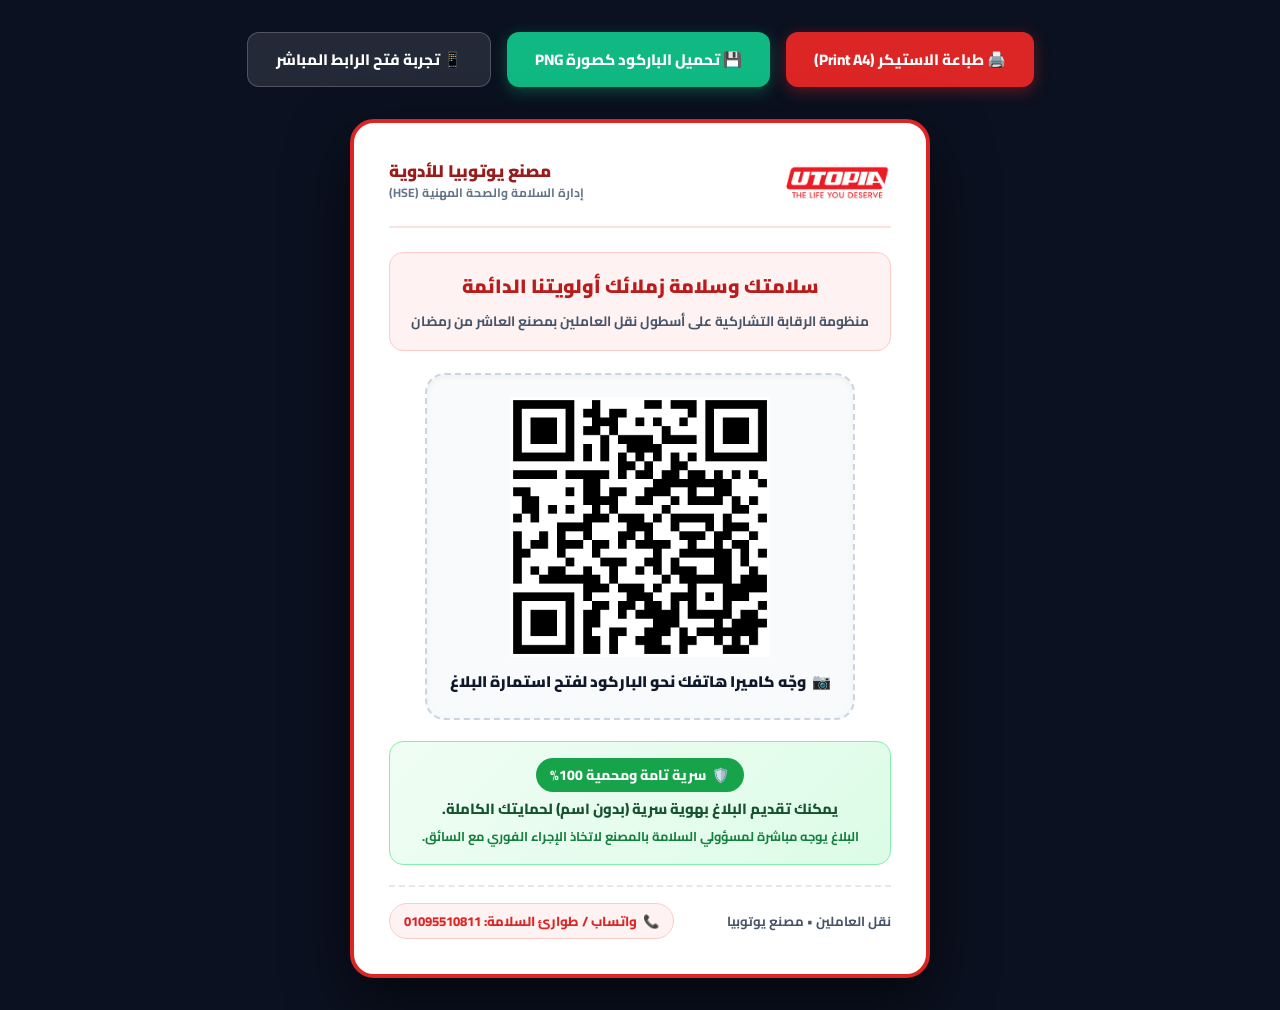
<file: utopia-qr.html>
<!DOCTYPE html>
<html lang="ar" dir="rtl">
<head>
  <meta charset="UTF-8">
  <meta name="viewport" content="width=device-width, initial-scale=1.0">
  <title>استيكر السلامة الرسمي لحافلات مصنع يوتوبيا للأدوية (Utopia Fleet QR Sticker)</title>
  <meta name="theme-color" content="#dc2626">

  <!-- Google Fonts: Cairo & Outfit -->
  <link rel="preconnect" href="https://fonts.googleapis.com">
  <link rel="preconnect" href="https://fonts.gstatic.com" crossorigin>
  <link href="https://fonts.googleapis.com/css2?family=Cairo:wght@400;600;700;800;900&family=Outfit:wght@600;700;800;900&display=swap" rel="stylesheet">

  <style>
    :root {
      --primary: #dc2626;
      --navy: #0f172a;
      --card-bg: #1e293b;
    }

    * {
      box-sizing: border-box;
      margin: 0;
      padding: 0;
    }

    body {
      font-family: 'Cairo', system-ui, -apple-system, sans-serif;
      background: #0b1120;
      color: #f8fafc;
      min-height: 100vh;
      display: flex;
      flex-direction: column;
      align-items: center;
      padding: 2rem 1rem;
    }

    .print-actions {
      margin-bottom: 2rem;
      display: flex;
      gap: 1rem;
      flex-wrap: wrap;
      justify-content: center;
    }

    .btn {
      padding: 12px 28px;
      font-size: 0.95rem;
      font-weight: 800;
      border-radius: 12px;
      cursor: pointer;
      font-family: inherit;
      border: none;
      transition: all 0.2s;
      display: inline-flex;
      align-items: center;
      gap: 0.5rem;
      text-decoration: none;
    }

    .btn-print {
      background: #dc2626;
      color: #fff;
      box-shadow: 0 4px 15px rgba(220, 38, 38, 0.4);
    }

    .btn-print:hover {
      background: #b91c1c;
      transform: translateY(-2px);
    }

    .btn-download {
      background: #10b981;
      color: #fff;
      box-shadow: 0 4px 15px rgba(16, 185, 129, 0.35);
    }

    .btn-download:hover {
      background: #059669;
      transform: translateY(-2px);
    }

    .btn-live-form {
      background: rgba(255, 255, 255, 0.1);
      color: #fff;
      border: 1px solid rgba(255, 255, 255, 0.2);
    }

    .btn-live-form:hover {
      background: rgba(255, 255, 255, 0.18);
    }

    /* The Official Printable Sticker Sheet */
    .sticker-sheet {
      width: 100%;
      max-width: 580px;
      background: #ffffff;
      color: #0f172a;
      border-radius: 24px;
      padding: 2.2rem;
      box-shadow: 0 25px 60px rgba(0, 0, 0, 0.6);
      border: 4px solid #dc2626;
      text-align: center;
      position: relative;
    }

    .sheet-header {
      display: flex;
      align-items: center;
      justify-content: space-between;
      border-bottom: 2px solid #fee2e2;
      padding-bottom: 1.25rem;
      margin-bottom: 1.5rem;
    }

    .logo-img {
      height: 48px;
      max-width: 175px;
      object-fit: contain;
    }

    .dept-title {
      text-align: left;
    }

    .dept-title h2 {
      font-size: 1.05rem;
      font-weight: 900;
      color: #991b1b;
      line-height: 1.2;
    }

    .dept-title p {
      font-size: 0.76rem;
      color: #64748b;
      font-weight: 700;
    }

    .cta-banner {
      background: #fef2f2;
      border: 1.5px solid #fecaca;
      border-radius: 14px;
      padding: 0.95rem 1.1rem;
      margin-bottom: 1.4rem;
    }

    .cta-banner h3 {
      font-size: 1.2rem;
      color: #b91c1c;
      font-weight: 900;
      margin-bottom: 4px;
    }

    .cta-banner p {
      font-size: 0.85rem;
      color: #475569;
      font-weight: 700;
    }

    .qr-container {
      background: #f8fafc;
      border: 2.5px dashed #cbd5e1;
      border-radius: 20px;
      padding: 1.4rem;
      display: inline-block;
      margin-bottom: 1.3rem;
      box-shadow: inset 0 2px 6px rgba(0, 0, 0, 0.05);
    }

    .qr-img {
      width: 260px;
      height: 260px;
      display: block;
      margin: 0 auto;
    }

    .scan-hint {
      font-size: 0.96rem;
      font-weight: 900;
      color: #0f172a;
      margin-top: 0.6rem;
      display: flex;
      align-items: center;
      justify-content: center;
      gap: 6px;
    }

    .reassure-box {
      background: linear-gradient(135deg, #f0fdf4, #dcfce7);
      border: 1.5px solid #86efac;
      border-radius: 14px;
      padding: 1rem 1.25rem;
      margin-bottom: 1.25rem;
      text-align: center;
    }

    .reassure-badge {
      display: inline-flex;
      align-items: center;
      gap: 6px;
      background: #16a34a;
      color: #ffffff;
      padding: 4px 14px;
      border-radius: 20px;
      font-weight: 800;
      font-size: 0.88rem;
      margin-bottom: 6px;
    }

    .reassure-text {
      font-size: 0.92rem;
      font-weight: 800;
      color: #14532d;
      margin-bottom: 4px;
      line-height: 1.5;
    }

    .reassure-sub {
      font-size: 0.8rem;
      color: #15803d;
      font-weight: 700;
    }

    .footer-support {
      border-top: 2px dashed #e2e8f0;
      padding-top: 1rem;
      display: flex;
      justify-content: space-between;
      align-items: center;
      font-size: 0.82rem;
      color: #475569;
      font-weight: 700;
    }

    .hotline-pill {
      background: #fef2f2;
      border: 1px solid #fecaca;
      color: #dc2626;
      padding: 5px 14px;
      border-radius: 20px;
      font-weight: 800;
      display: inline-flex;
      align-items: center;
      gap: 6px;
    }

    /* Print Specific Media Styles */
    @media print {
      body {
        background: none !important;
        padding: 0 !important;
        margin: 0 !important;
      }
      .print-actions {
        display: none !important;
      }
      .sticker-sheet {
        box-shadow: none !important;
        border: 3.5px solid #dc2626 !important;
        margin: 0 auto !important;
        page-break-inside: avoid;
        max-width: 100% !important;
        width: 170mm !important;
      }
      @page {
        size: A4 portrait;
        margin: 15mm;
      }
    }
  </style>
</head>
<body>

  <!-- Controls (Hidden on Print) -->
  <div class="print-actions">
    <button class="btn btn-print" onclick="window.print()">
      <span>🖨️ طباعة الاستيكر (Print A4)</span>
    </button>
    <a href="assets/utopia_qr.png" download="باركود_حافلات_مصنع_يوتوبيا.png" class="btn btn-download">
      <span>💾 تحميل الباركود كصورة PNG</span>
    </a>
    <a href="utopia.html" target="_blank" class="btn btn-live-form">
      <span>📱 تجربة فتح الرابط المباشر</span>
    </a>
  </div>

  <!-- The Official Sticker Body -->
  <div class="sticker-sheet">

    <!-- Header with Utopia Logo -->
    <div class="sheet-header">
      <img src="assets/utopia_logo.png" alt="Utopia Pharmaceuticals" class="logo-img">
      <div class="dept-title">
        <h2>مصنع يوتوبيا للأدوية</h2>
        <p>إدارة السلامة والصحة المهنية (HSE)</p>
      </div>
    </div>

    <!-- Call to action headline -->
    <div class="cta-banner">
      <h3>سلامتك وسلامة زملائك أولويتنا الدائمة</h3>
      <p>منظومة الرقابة التشاركية على أسطول نقل العاملين بمصنع العاشر من رمضان</p>
    </div>

    <!-- Central QR Container -->
    <div class="qr-container">
      <img src="assets/utopia_qr.png" alt="امسح الباركود للإبلاغ" class="qr-img">
      <div class="scan-hint">
        <span>📷</span>
        <span>وجّه كاميرا هاتفك نحو الباركود لفتح استمارة البلاغ</span>
      </div>
    </div>

    <!-- Reassurance Banner -->
    <div class="reassure-box">
      <div class="reassure-badge">
        <span>🛡️</span>
        <span>سرية تامة ومحمية 100%</span>
      </div>
      <div class="reassure-text">
        يمكنك تقديم البلاغ بهوية سرية (بدون اسم) لحمايتك الكاملة.
      </div>
      <div class="reassure-sub">
        البلاغ يوجه مباشرة لمسؤولي السلامة بالمصنع لاتخاذ الإجراء الفوري مع السائق.
      </div>
    </div>

    <!-- Footer Support Details -->
    <div class="footer-support">
      <div>
        <span>نقل العاملين • مصنع يوتوبيا</span>
      </div>
      <div class="hotline-pill">
        <span>📞</span>
        <span>واتساب / طوارئ السلامة: 01095510811</span>
      </div>
    </div>

  </div>

</body>
</html>
</file>
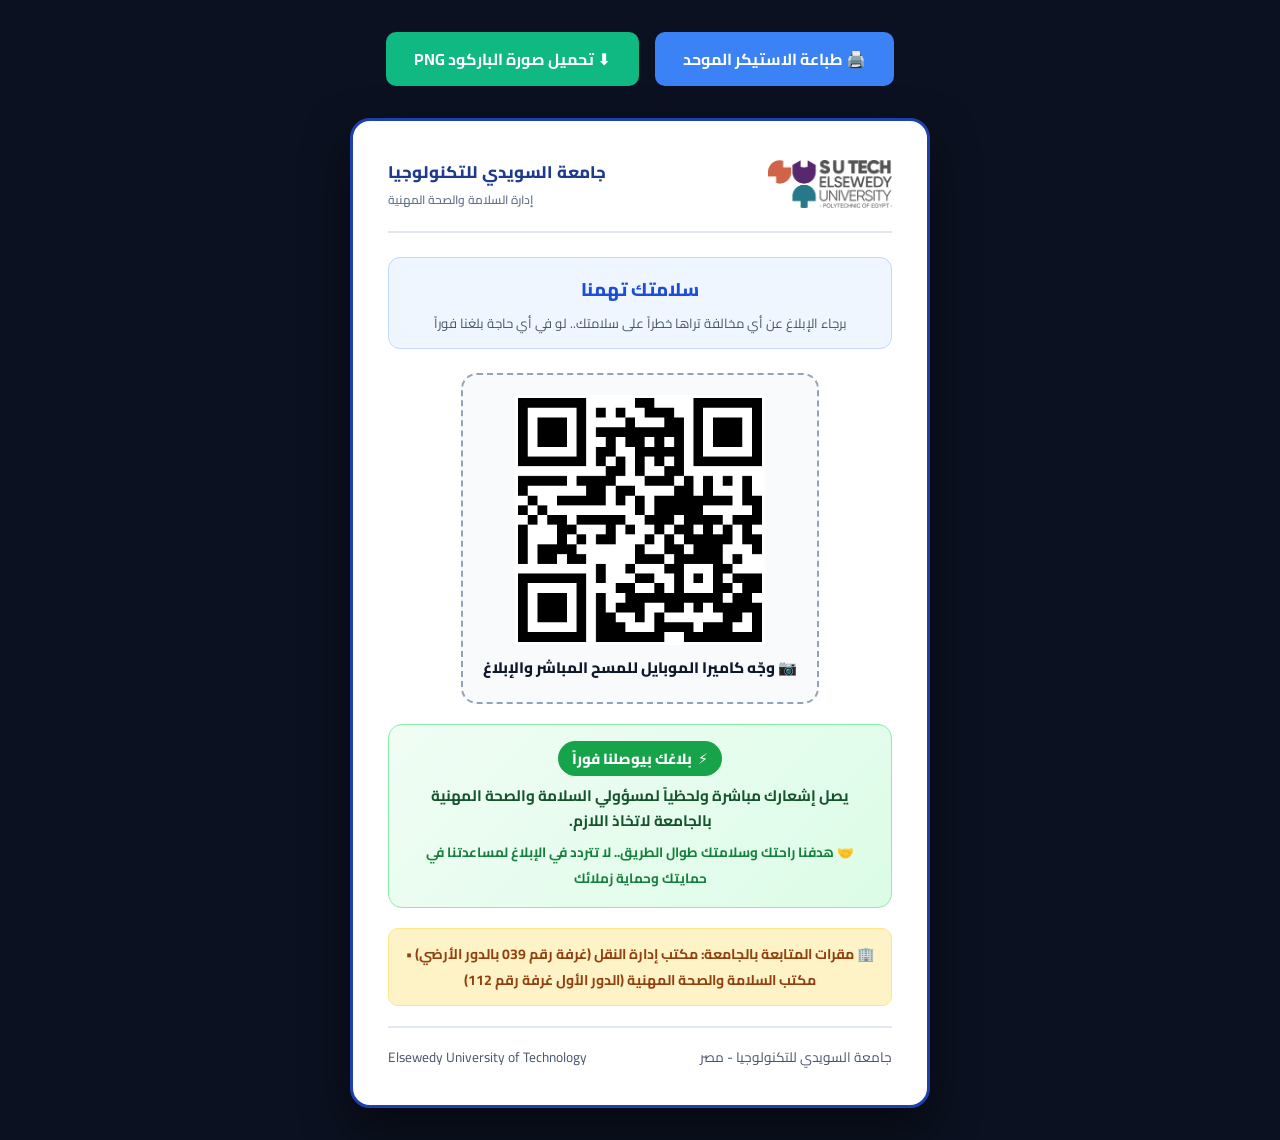
<file: QR_Codes/استيكر_السلامة_الموحد_للطباعة.html>
<!DOCTYPE html>
<html lang="ar" dir="rtl">
<head>
  <meta charset="UTF-8">
  <meta name="viewport" content="width=device-width, initial-scale=1.0">
  <title>استيكر السلامة الموحد | جامعة السويدي للتكنولوجيا (SUT)</title>
  <link rel="preconnect" href="https://fonts.googleapis.com">
  <link rel="preconnect" href="https://fonts.gstatic.com" crossorigin>
  <link href="https://fonts.googleapis.com/css2?family=Cairo:wght@400;600;700;800;900&display=swap" rel="stylesheet">
  <style>
    :root {
      --primary: #3b82f6;
      --navy: #0f172a;
      --card-bg: #1e293b;
    }
    * { box-sizing: border-box; margin: 0; padding: 0; }
    body {
      font-family: 'Cairo', system-ui, sans-serif;
      background: #0b1120;
      color: #f8fafc;
      min-height: 100vh;
      display: flex;
      flex-direction: column;
      align-items: center;
      padding: 2rem 1rem;
    }
    .print-actions {
      margin-bottom: 2rem;
      display: flex;
      gap: 1rem;
    }
    .btn {
      padding: 12px 28px;
      font-size: 1rem;
      font-weight: 700;
      border-radius: 10px;
      cursor: pointer;
      font-family: inherit;
      border: none;
      transition: all 0.2s;
      display: inline-flex;
      align-items: center;
      gap: 0.5rem;
    }
    .btn-print {
      background: #3b82f6;
      color: #fff;
    }
    .btn-print:hover {
      background: #2563eb;
    }
    .btn-download {
      background: #10b981;
      color: #fff;
      text-decoration: none;
    }
    .btn-download:hover {
      background: #059669;
    }
    /* The Official Sticker Sheet */
    .sticker-sheet {
      width: 100%;
      max-width: 580px;
      background: #ffffff;
      color: #0f172a;
      border-radius: 20px;
      padding: 2.2rem;
      box-shadow: 0 20px 45px rgba(0,0,0,0.5);
      border: 3px solid #1e40af;
      text-align: center;
      position: relative;
    }
    .sheet-header {
      display: flex;
      align-items: center;
      justify-content: space-between;
      border-bottom: 2px solid #e2e8f0;
      padding-bottom: 1.25rem;
      margin-bottom: 1.5rem;
    }
    .logo-img {
      height: 48px;
      max-width: 170px;
      object-fit: contain;
    }
    .dept-title {
      text-align: left;
    }
    .dept-title h2 {
      font-size: 1.05rem;
      font-weight: 800;
      color: #1e3a8a;
    }
    .dept-title p {
      font-size: 0.75rem;
      color: #64748b;
      font-weight: 600;
    }
    .cta-banner {
      background: #eff6ff;
      border: 1px solid #bfdbfe;
      border-radius: 12px;
      padding: 0.85rem 1rem;
      margin-bottom: 1.5rem;
    }
    .cta-banner h3 {
      font-size: 1.15rem;
      color: #1d4ed8;
      font-weight: 800;
      margin-bottom: 4px;
    }
    .cta-banner p {
      font-size: 0.82rem;
      color: #475569;
    }
    .qr-container {
      background: #f8fafc;
      border: 2px dashed #94a3b8;
      border-radius: 16px;
      padding: 1.25rem;
      display: inline-block;
      margin-bottom: 1.25rem;
    }
    .qr-img {
      width: 250px;
      height: 250px;
      display: block;
      margin: 0 auto;
    }
    .scan-hint {
      font-size: 0.95rem;
      font-weight: 800;
      color: #0f172a;
      margin-top: 0.5rem;
    }
    .company-badge {
      display: inline-block;
      background: #f1f5f9;
      border: 1px solid #cbd5e1;
      border-radius: 20px;
      padding: 5px 16px;
      font-size: 0.9rem;
      font-weight: 700;
      color: #334155;
      margin-bottom: 1rem;
    }
    .reassure-box {
      background: linear-gradient(135deg, #f0fdf4, #dcfce7);
      border: 1.5px solid #86efac;
      border-radius: 14px;
      padding: 1rem 1.25rem;
      margin-bottom: 1.25rem;
      text-align: center;
    }
    .reassure-badge {
      display: inline-flex;
      align-items: center;
      gap: 6px;
      background: #16a34a;
      color: #ffffff;
      padding: 4px 14px;
      border-radius: 20px;
      font-weight: 800;
      font-size: 0.92rem;
      margin-bottom: 8px;
    }
    .reassure-text {
      font-size: 0.95rem;
      font-weight: 700;
      color: #14532d;
      margin-bottom: 6px;
      line-height: 1.6;
    }
    .reassure-sub {
      font-size: 0.84rem;
      color: #15803d;
      font-weight: 700;
    }
    .room-notice {
      background: #fef3c7;
      border: 1px solid #fde68a;
      border-radius: 10px;
      padding: 0.75rem 1rem;
      font-size: 0.88rem;
      font-weight: 700;
      color: #92400e;
      margin-bottom: 1.25rem;
    }
    .footer-bar {
      display: flex;
      align-items: center;
      justify-content: space-between;
      border-top: 2px solid #e2e8f0;
      padding-top: 1rem;
      font-size: 0.85rem;
      color: #475569;
    }
    @page {
      margin: 0;
      size: auto;
    }
    @media print {
      html, body {
        background: #fff !important;
        margin: 0 !important;
        padding: 0.8cm !important;
        -webkit-print-color-adjust: exact !important;
        print-color-adjust: exact !important;
      }
      .print-actions {
        display: none !important;
      }
      .sticker-sheet {
        box-shadow: none !important;
        border: 3px solid #1e40af !important;
        width: 100% !important;
        max-width: 580px !important;
        margin: 0 auto !important;
        page-break-inside: avoid !important;
        break-inside: avoid !important;
      }
    }
  </style>
</head>
<body>

  <div class="print-actions">
    <button class="btn btn-print" onclick="window.print()">🖨️ طباعة الاستيكر الموحد</button>
    <a href="الباركود_الموحد_لحافلات_السويدي.png" download="SUT_Bus_QR.png" class="btn btn-download">⬇️ تحميل صورة الباركود PNG</a>
  </div>

  <div class="sticker-sheet">
    <div class="sheet-header">
      <img src="../assets/sutech-logo.png" alt="SUTech Logo" class="logo-img">
      <div class="dept-title">
        <h2>جامعة السويدي للتكنولوجيا</h2>
        <p>إدارة السلامة والصحة المهنية</p>
      </div>
    </div>

    <div class="cta-banner">
      <h3>سلامتك تهمنا</h3>
      <p>برجاء الإبلاغ عن أي مخالفة تراها خطراً على سلامتك.. لو في أي حاجة بلغنا فوراً</p>
    </div>

    <div class="qr-container">
      <img src="الباركود_الموحد_لحافلات_السويدي.png" alt="Unified QR Code" class="qr-img">
      <div class="scan-hint">📷 وجّه كاميرا الموبايل للمسح المباشر والإبلاغ</div>
    </div>

    <div class="reassure-box">
      <div class="reassure-badge">
        <span>⚡</span> <span>بلاغك بيوصلنا فوراً</span>
      </div>
      <p class="reassure-text">
        يصل إشعارك مباشرة ولحظياً لمسؤولي السلامة والصحة المهنية بالجامعة لاتخاذ اللازم.
      </p>
      <div class="reassure-sub">
        🤝 هدفنا راحتك وسلامتك طوال الطريق.. لا تتردد في الإبلاغ لمساعدتنا في حمايتك وحماية زملائك
      </div>
    </div>

    <div class="room-notice">
      🏢 مقرات المتابعة بالجامعة: مكتب إدارة النقل (غرفة رقم 039 بالدور الأرضي) • مكتب السلامة والصحة المهنية (الدور الأول غرفة رقم 112)
    </div>

    <div class="footer-bar">
      <span>جامعة السويدي للتكنولوجيا - مصر</span>
      <span>Elsewedy University of Technology</span>
    </div>
  </div>

</body>
</html>
</file>
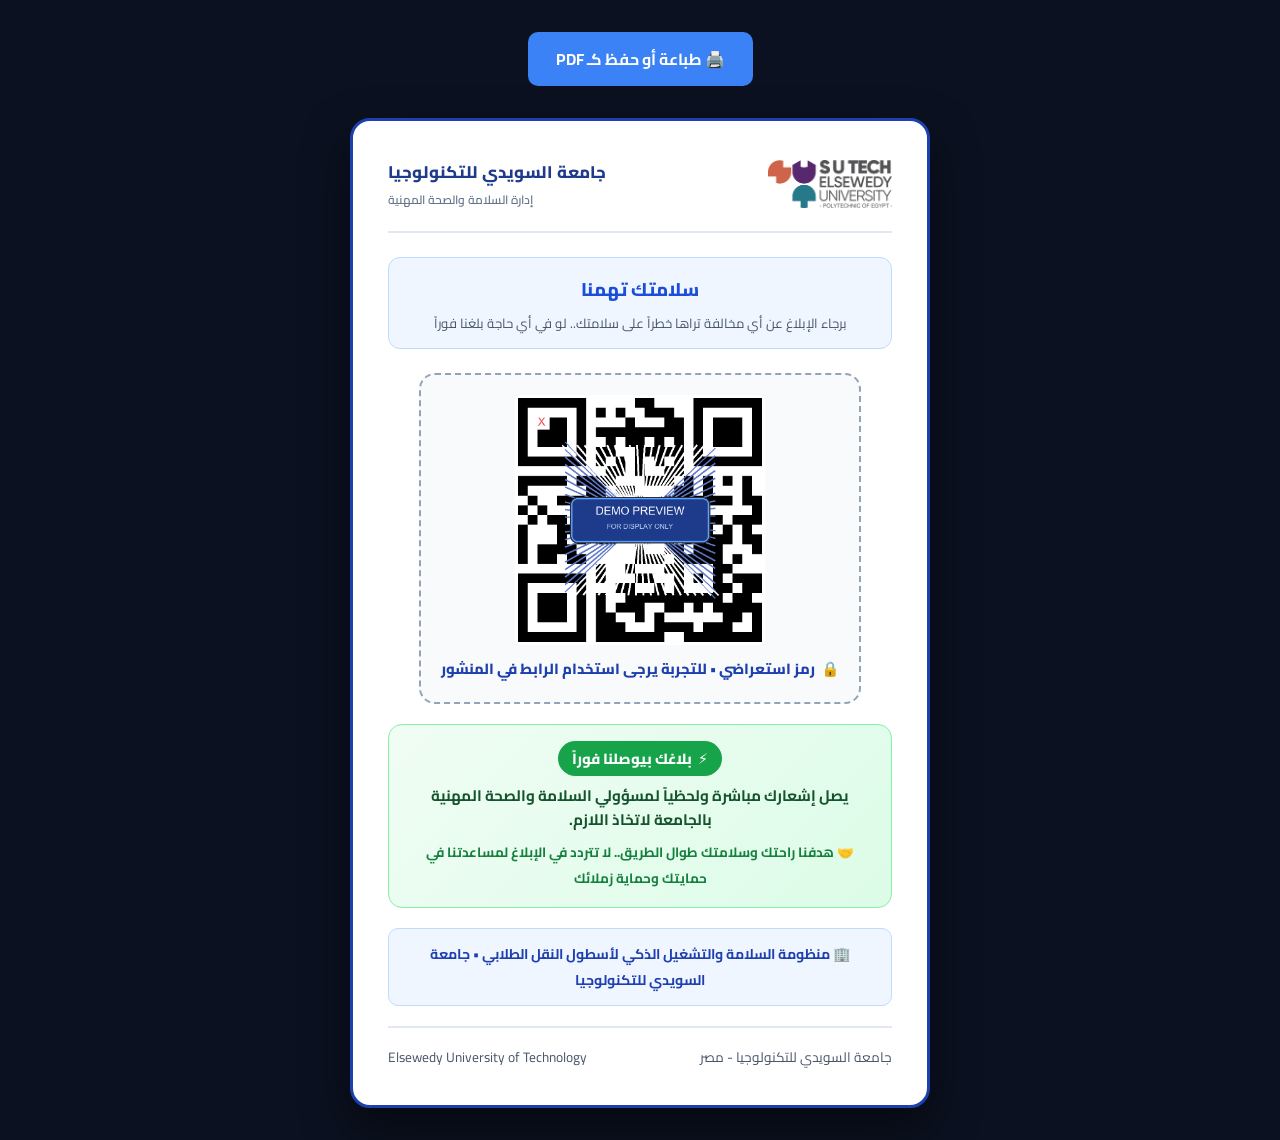
<file: QR_Codes/استيكر_السلامة_الموحد_لينكد_إن.html>
<!DOCTYPE html>
<html lang="ar" dir="rtl">
<head>
  <meta charset="UTF-8">
  <meta name="viewport" content="width=device-width, initial-scale=1.0">
  <title>استيكر السلامة الموحد (نسخة استعراضية) | جامعة السويدي للتكنولوجيا</title>
  <link rel="preconnect" href="https://fonts.googleapis.com">
  <link rel="preconnect" href="https://fonts.gstatic.com" crossorigin>
  <link href="https://fonts.googleapis.com/css2?family=Cairo:wght@400;600;700;800;900&display=swap" rel="stylesheet">
  <style>
    :root {
      --primary: #3b82f6;
      --navy: #0f172a;
      --card-bg: #1e293b;
    }
    * { box-sizing: border-box; margin: 0; padding: 0; }
    body {
      font-family: 'Cairo', system-ui, sans-serif;
      background: #0b1120;
      color: #f8fafc;
      min-height: 100vh;
      display: flex;
      flex-direction: column;
      align-items: center;
      padding: 2rem 1rem;
    }
    .print-actions {
      margin-bottom: 2rem;
      display: flex;
      gap: 1rem;
    }
    .btn {
      padding: 12px 28px;
      font-size: 1rem;
      font-weight: 700;
      border-radius: 10px;
      cursor: pointer;
      font-family: inherit;
      border: none;
      transition: all 0.2s;
      display: inline-flex;
      align-items: center;
      gap: 0.5rem;
    }
    .btn-print {
      background: #3b82f6;
      color: #fff;
    }
    .btn-print:hover {
      background: #2563eb;
    }
    .sticker-sheet {
      width: 100%;
      max-width: 580px;
      background: #ffffff;
      color: #0f172a;
      border-radius: 20px;
      padding: 2.2rem;
      box-shadow: 0 20px 45px rgba(0,0,0,0.5);
      border: 3px solid #1e40af;
      text-align: center;
      position: relative;
    }
    .sheet-header {
      display: flex;
      align-items: center;
      justify-content: space-between;
      border-bottom: 2px solid #e2e8f0;
      padding-bottom: 1.25rem;
      margin-bottom: 1.5rem;
    }
    .logo-img {
      height: 48px;
      max-width: 170px;
      object-fit: contain;
    }
    .dept-title {
      text-align: left;
    }
    .dept-title h2 {
      font-size: 1.05rem;
      font-weight: 800;
      color: #1e3a8a;
    }
    .dept-title p {
      font-size: 0.75rem;
      color: #64748b;
      font-weight: 600;
    }
    .cta-banner {
      background: #eff6ff;
      border: 1px solid #bfdbfe;
      border-radius: 12px;
      padding: 0.85rem 1rem;
      margin-bottom: 1.5rem;
    }
    .cta-banner h3 {
      font-size: 1.15rem;
      color: #1d4ed8;
      font-weight: 800;
      margin-bottom: 4px;
    }
    .cta-banner p {
      font-size: 0.82rem;
      color: #475569;
    }
    .qr-container {
      background: #f8fafc;
      border: 2px dashed #94a3b8;
      border-radius: 16px;
      padding: 1.25rem;
      display: inline-block;
      margin-bottom: 1.25rem;
    }
    .qr-img {
      width: 250px;
      height: 250px;
      display: block;
      margin: 0 auto;
      border-radius: 8px;
    }
    .scan-hint {
      font-size: 0.92rem;
      font-weight: 800;
      color: #1e40af;
      margin-top: 0.6rem;
      display: flex;
      align-items: center;
      justify-content: center;
      gap: 6px;
    }
    .reassure-box {
      background: linear-gradient(135deg, #f0fdf4, #dcfce7);
      border: 1.5px solid #86efac;
      border-radius: 14px;
      padding: 1rem 1.25rem;
      margin-bottom: 1.25rem;
      text-align: center;
    }
    .reassure-badge {
      display: inline-flex;
      align-items: center;
      gap: 6px;
      background: #16a34a;
      color: #ffffff;
      padding: 4px 14px;
      border-radius: 20px;
      font-weight: 800;
      font-size: 0.92rem;
      margin-bottom: 8px;
    }
    .reassure-text {
      font-size: 0.95rem;
      font-weight: 700;
      color: #14532d;
      margin-bottom: 6px;
      line-height: 1.6;
    }
    .reassure-sub {
      font-size: 0.84rem;
      color: #15803d;
      font-weight: 700;
    }
    .room-notice {
      background: #eff6ff;
      border: 1px solid #bfdbfe;
      border-radius: 10px;
      padding: 0.75rem 1rem;
      font-size: 0.88rem;
      font-weight: 700;
      color: #1e40af;
      margin-bottom: 1.25rem;
    }
    .footer-bar {
      display: flex;
      align-items: center;
      justify-content: space-between;
      border-top: 2px solid #e2e8f0;
      padding-top: 1rem;
      font-size: 0.85rem;
      color: #475569;
    }
    @media print {
      html, body {
        background: #fff !important;
        margin: 0 !important;
        padding: 0.8cm !important;
      }
      .print-actions {
        display: none !important;
      }
    }
  </style>
</head>
<body>

  <div class="print-actions">
    <button class="btn btn-print" onclick="window.print()">🖨️ طباعة أو حفظ كـ PDF</button>
  </div>

  <div class="sticker-sheet">
    <div class="sheet-header">
      <img src="../assets/sutech-logo.png" alt="SUTech Logo" class="logo-img">
      <div class="dept-title">
        <h2>جامعة السويدي للتكنولوجيا</h2>
        <p>إدارة السلامة والصحة المهنية</p>
      </div>
    </div>

    <div class="cta-banner">
      <h3>سلامتك تهمنا</h3>
      <p>برجاء الإبلاغ عن أي مخالفة تراها خطراً على سلامتك.. لو في أي حاجة بلغنا فوراً</p>
    </div>

    <div class="qr-container">
      <img src="باركود_مشفر_للعرض_لينكد_إن.png" alt="Scrambled Demo QR Code" class="qr-img">
      <div class="scan-hint">
        <span>🔒</span>
        <span>رمز استعراضي • للتجربة يرجى استخدام الرابط في المنشور</span>
      </div>
    </div>

    <div class="reassure-box">
      <div class="reassure-badge">
        <span>⚡</span> <span>بلاغك بيوصلنا فوراً</span>
      </div>
      <p class="reassure-text">
        يصل إشعارك مباشرة ولحظياً لمسؤولي السلامة والصحة المهنية بالجامعة لاتخاذ اللازم.
      </p>
      <div class="reassure-sub">
        🤝 هدفنا راحتك وسلامتك طوال الطريق.. لا تتردد في الإبلاغ لمساعدتنا في حمايتك وحماية زملائك
      </div>
    </div>

    <div class="room-notice">
      🏢 منظومة السلامة والتشغيل الذكي لأسطول النقل الطلابي • جامعة السويدي للتكنولوجيا
    </div>

    <div class="footer-bar">
      <span>جامعة السويدي للتكنولوجيا - مصر</span>
      <span>Elsewedy University of Technology</span>
    </div>
  </div>

</body>
</html>
</file>
